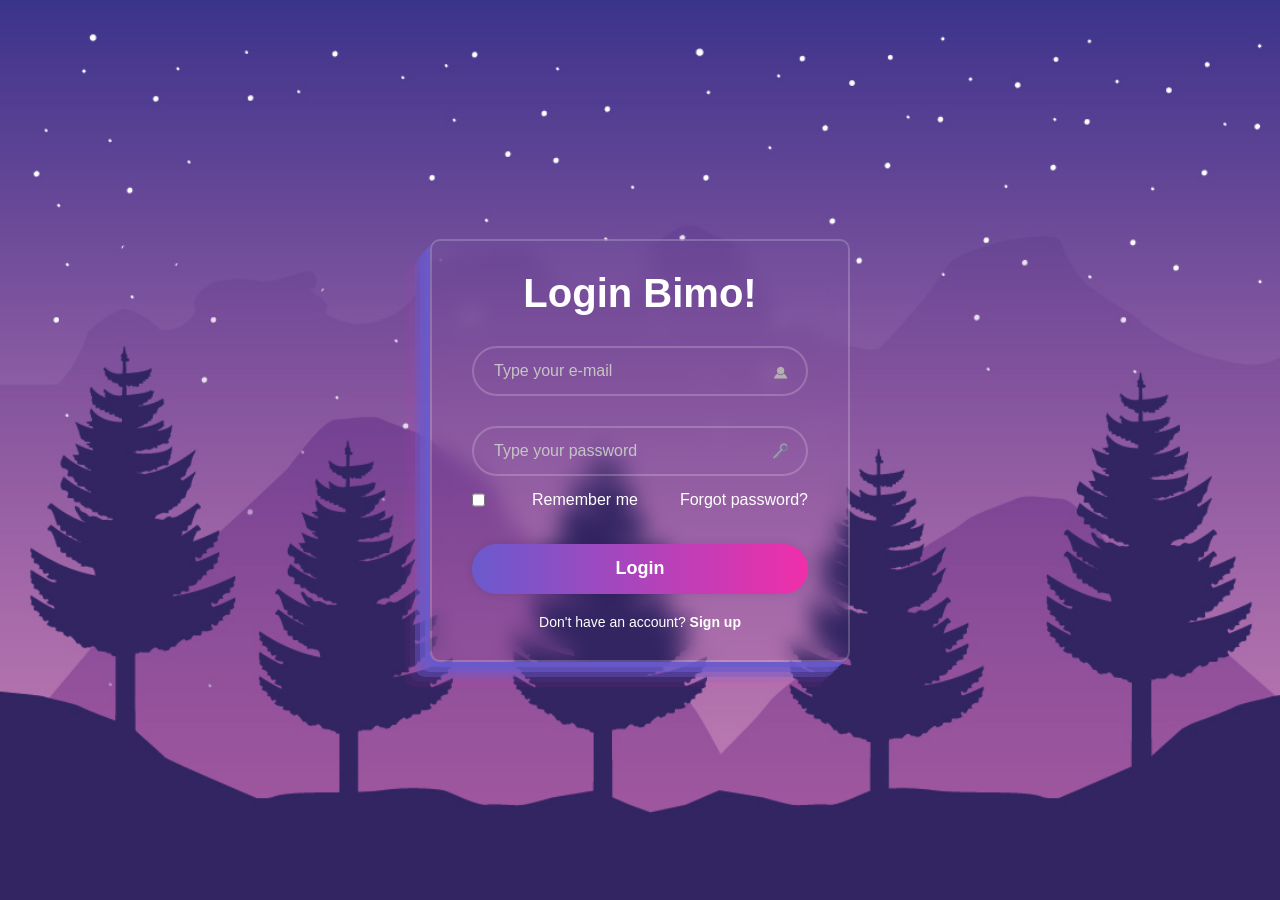
<file: index.html>
<!DOCTYPE html>
<html lang="pt-BR">
<head>
    <meta charset="UTF-8">
    <meta name="viewport" content="width=device-width, initial-scale=1.0">
    <meta http-equiv="refresh" content="0; url=HTML/index.html">
    <title>Bimo Login</title>
    <script>
        window.location.replace("HTML/index.html");
    </script>
</head>
<body>
    <p>Redirecionando... Se nada acontecer, <a href="HTML/index.html">clique aqui</a>.</p>
</body>
</html>
</file>
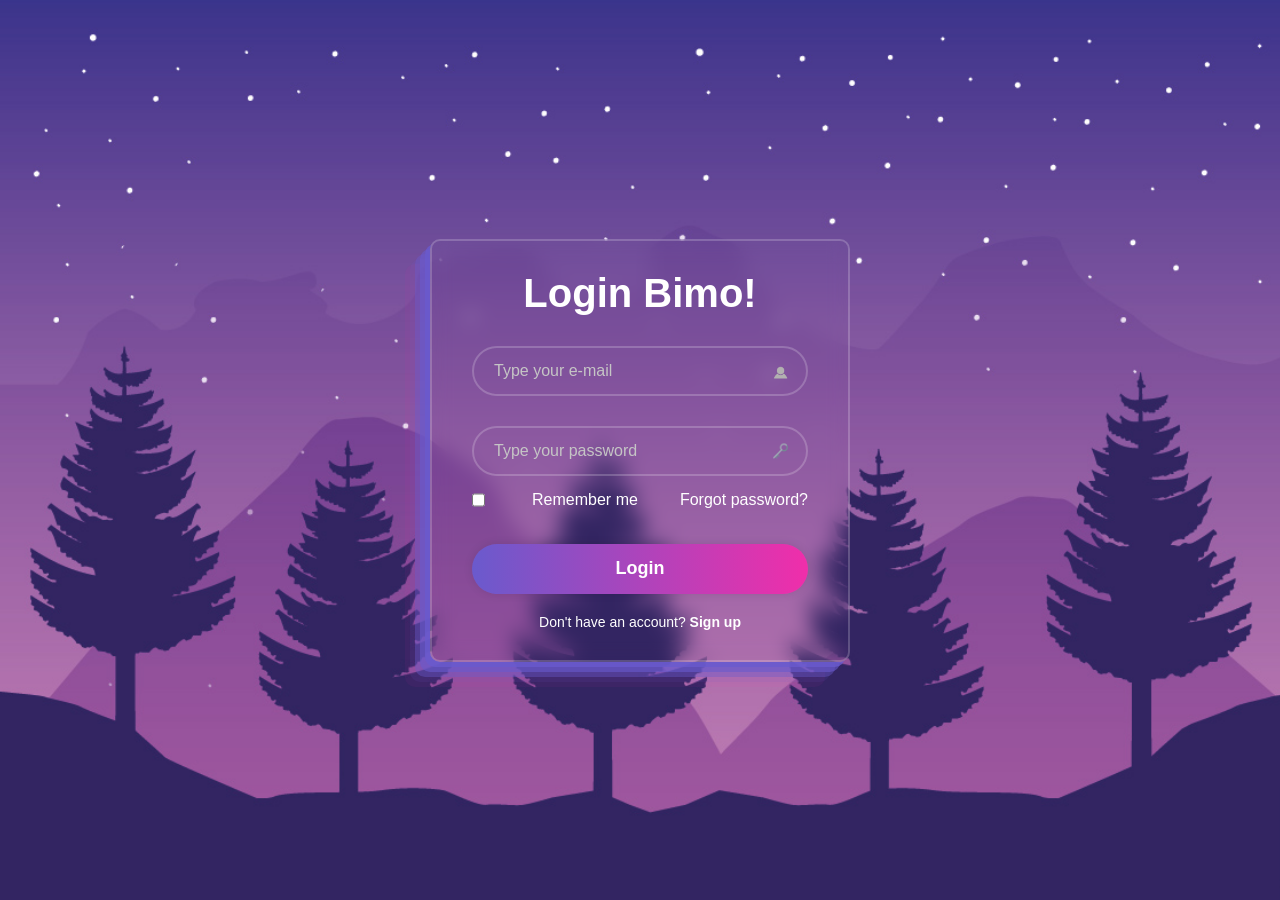
<file: HTML/index.html>
<!DOCTYPE html>
<html lang="pt-BR">
<head>
    <meta charset="UTF-8">
    <meta name="viewport" content="width=device-width, initial-scale=1.0">
    <meta http-equiv="X-UA-Compatible" content="ie=edge">
    <title>Bimo Login</title>
    <link rel="stylesheet" href="../CSS/styles.css">
</head>
<body>
    <main class="container">
        <form>
            <h1>Login Bimo!</h1>
            <div class="input-box">
                <input type="email" placeholder="Type your e-mail">
                <img src="../img/usericon.png" alt="user icon">
            </div>
            <div class="input-box">
                <input type="password" placeholder="Type your password">
                <img src="../img/passwordicon.png" alt="password icon">
            </div>

            <div class="remember-me">
                <input type="checkbox" id="remember-me">
                <label for="remember-me">Remember me</label>
                <a href="#">Forgot password?</a>
            </div>

            <button type="submit" class="login">Login</button>

            <div class="signup">
                <p>Don't have an account? <a href="#">Sign up</a></p>
            </div>
        </form>

    </main>
    
</body>
</html>
</file>
<file: CSS/styles.css>
* {
    margin: 0;
    padding: 0;
    box-sizing: border-box;
    font-family: 'Montserrat', sans-serif;
}

body {
    display: flex;
    justify-content: center;
    align-items: center;
    min-height: 100vh;
    background: url('../img/background.png');
    background-size: cover;
    background-position: center;
}

.container {
    width: 420px;
    background-color: transparent;
    border: 2px solid rgba(255, 255, 255, 0.2);
    border-radius: 10px;
    color: #fff;
    padding: 30px 40px;   
    box-shadow: rgba(106, 90, 205, 0.8) -5px 5px, rgba(106, 90, 205, 0.6) -10px 10px, rgba(106, 90, 205, 0.4) -15px 15px, rgba(106, 90, 205, 0.1) -20px 20px, rgba(240, 46, 170, 0.05) -25px 25px;
    backdrop-filter: blur(10px);
}

.container h1 {
    text-align: center;
    font-size: 2.5rem;
    margin-bottom: 20px;
}

.input-box {
    position: relative;
    width: 100%;
    height: 50px;
    margin: 30px 0;
}

.input-box input {
    width: 100%;
    height: 100%;
    background: transparent;
    border: 2px solid rgba(255, 255, 255, 0.2);
    border-radius: 40px;
    outline: none;
    font-size: 16px;
    color: #fff;
    padding: 20px 45px 20px 20px;
}

.input-box input::placeholder {
    color: #c5c5c5;
}

.input-box img {
    position: absolute;
    right: 20px;
    width: 15px;
    height: 15px;
    font-size: 20px;
    top: 50%;
    transform: translateY(-50%);
}

.remember-me {
    display: flex;
    justify-content: space-between;
    margin: -15px 0 15px;
}

.remember-me input[type="checkbox"] {
    accent-color: #fff;
    margin-right: 5px;
}

.remember-me a {
    color: #fff;
    text-decoration: none;
}

.remember-me a:hover {
    text-decoration: underline;
}

.login {
    width: 100%;
    height: 50px;
    background: linear-gradient(90deg, rgba(106, 90, 205, 1) 0%, rgba(240, 46, 170, 1) 100%);
    border: none;
    border-radius: 40px;
    color: #fff;
    font-size: 18px;
    font-weight: 600;
    cursor: pointer;
    box-shadow: 0 0 10px rgba(0, 0, 0, 0.1);
    margin-top: 20px;
}

.login:hover {
    background: #fff;
    color: #000;
    transition: 0.5s;
}

.signup {
    font-size: 14px;
    color: #fff;
    text-align: center;
    margin-top: 20px;
    text-decoration: none;
}

.signup a {
    text-decoration: none;
    color: #fff;
    font-weight: 600;
}

.signup a:hover {
    text-decoration: underline;
}
</file>
